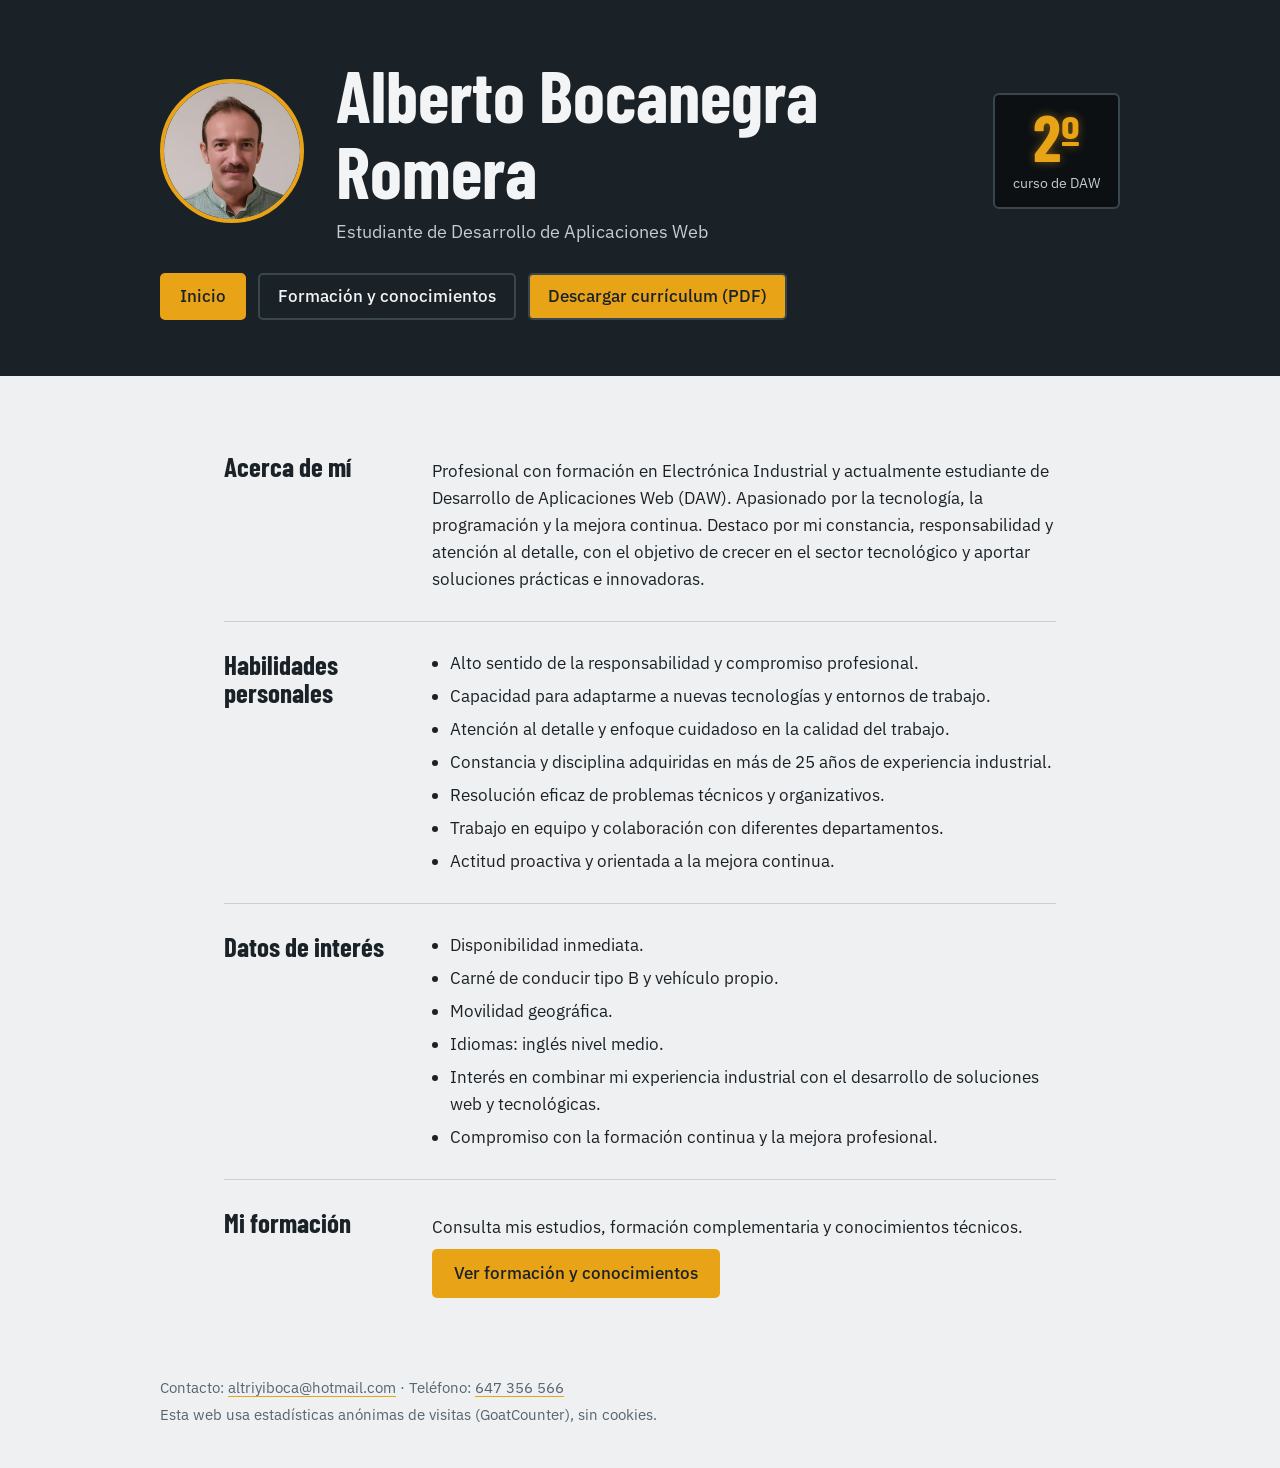
<file: index.html>
<!DOCTYPE html>
<html lang="es">
<head>
  <meta charset="utf-8">
  <meta name="viewport" content="width=device-width, initial-scale=1">
  <title>Alberto Bocanegra Romera · Inicio</title>
  <link href="https://fonts.googleapis.com/css2?family=Barlow+Condensed:wght@500;700&family=IBM+Plex+Sans:wght@400;500&display=swap" rel="stylesheet">
  <link rel="stylesheet" href="style.css">
</head>
<body>
  <header>
    <div class="contenedor">
      <div class="cabecera">
        <img class="foto" src="foto.jpg" alt="Foto de Alberto Bocanegra Romera">
        <div class="texto">
          <h1>Alberto Bocanegra Romera</h1>
          <p class="cargo">Estudiante de Desarrollo de Aplicaciones Web</p>
        </div>
        <div class="indicador" aria-label="Segundo curso de DAW">
          <b>2º</b>
          <span>curso de DAW</span>
        </div>
      </div>
      <nav>
        <a href="index.html" class="activo">Inicio</a>
        <a href="formacion.html">Formación y conocimientos</a>
        <a class="boton" href="CV_Alberto_Bocanegra_2DAW.pdf" download
                data-goatcounter-click="descarga-cv"
                data-goatcounter-title="Descarga del CV">Descargar currículum (PDF)</a>
      </nav>
    </div>
  </header>

  <main class="contenedor">
    <section>
      <h2>Acerca de mí</h2>
      <p>Profesional con formación en Electrónica Industrial y actualmente estudiante de Desarrollo de Aplicaciones Web (DAW). Apasionado por la tecnología, la programación y la mejora continua. Destaco por mi constancia, responsabilidad y atención al detalle, con el objetivo de crecer en el sector tecnológico y aportar soluciones prácticas e innovadoras.</p>
    </section>

    <section>
      <h2>Habilidades personales</h2>
      <ul>
        <li>Alto sentido de la responsabilidad y compromiso profesional.</li>
        <li>Capacidad para adaptarme a nuevas tecnologías y entornos de trabajo.</li>
        <li>Atención al detalle y enfoque cuidadoso en la calidad del trabajo.</li>
        <li>Constancia y disciplina adquiridas en más de 25 años de experiencia industrial.</li>
        <li>Resolución eficaz de problemas técnicos y organizativos.</li>
        <li>Trabajo en equipo y colaboración con diferentes departamentos.</li>
        <li>Actitud proactiva y orientada a la mejora continua.</li>
      </ul>
    </section>

    <section>
      <h2>Datos de interés</h2>
      <ul>
        <li>Disponibilidad inmediata.</li>
        <li>Carné de conducir tipo B y vehículo propio.</li>
        <li>Movilidad geográfica.</li>
        <li>Idiomas: inglés nivel medio.</li>
        <li>Interés en combinar mi experiencia industrial con el desarrollo de soluciones web y tecnológicas.</li>
        <li>Compromiso con la formación continua y la mejora profesional.</li>
      </ul>
    </section>

    <section>
      <h2>Mi formación</h2>
      <div>
        <p>Consulta mis estudios, formación complementaria y conocimientos técnicos.</p>
        <a class="boton" href="formacion.html">Ver formación y conocimientos</a>
      </div>
    </section>
  </main>

  <footer>
   <div class="contenedor">
      Contacto: <a href="mailto:altriyiboca@hotmail.com">altriyiboca@hotmail.com</a> · Teléfono: <a href="tel:+34647356566">647 356 566</a><br>
      Esta web usa estadísticas anónimas de visitas (GoatCounter), sin cookies.
    </div>
  </footer>
  <script data-goatcounter="https://abocanegra.goatcounter.com/count"
          async src="//gc.zgo.at/count.js"></script>
</body>
</html>
</file>
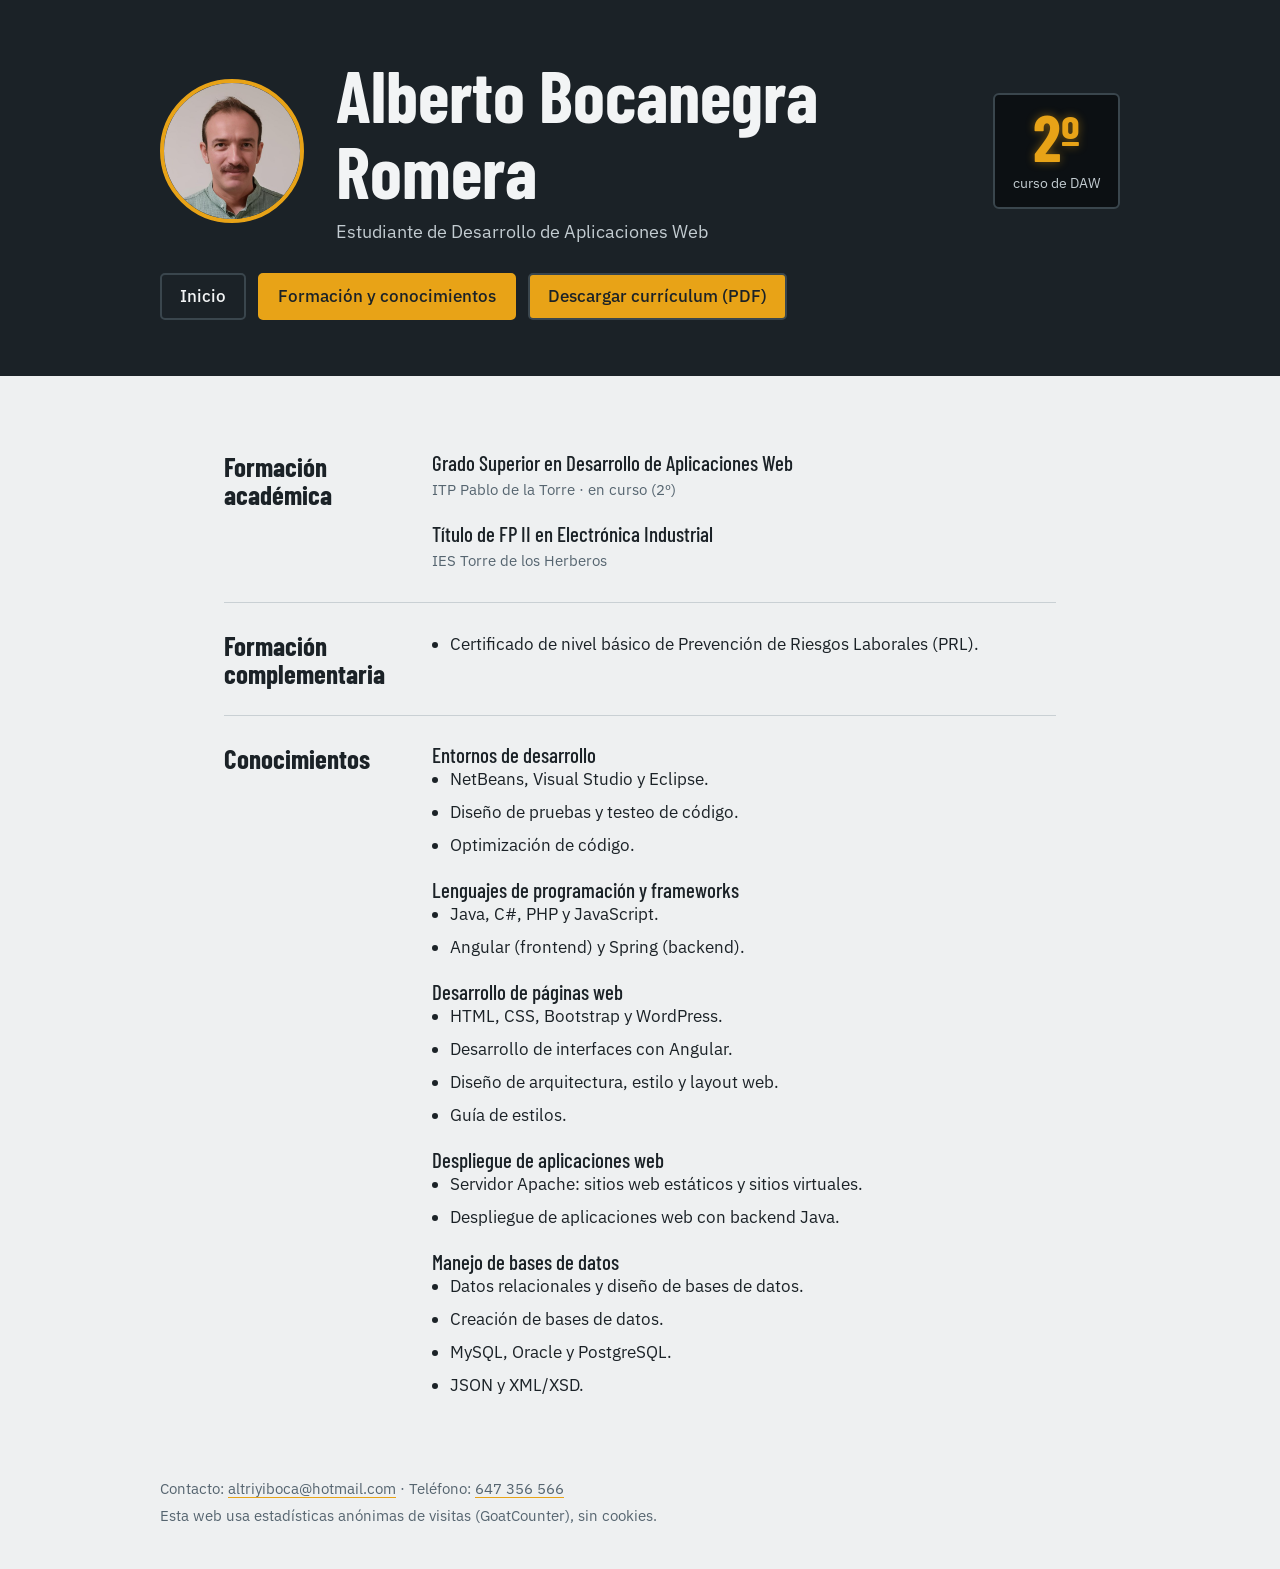
<file: formacion.html>
<!DOCTYPE html>
<html lang="es">

<head>
  <meta charset="utf-8">
  <meta name="viewport" content="width=device-width, initial-scale=1">
  <title>Alberto Bocanegra Romera · Formación y conocimientos</title>
  <link href="https://fonts.googleapis.com/css2?family=Barlow+Condensed:wght@500;700&family=IBM+Plex+Sans:wght@400;500&display=swap" rel="stylesheet">
  <link rel="stylesheet" href="style.css">
</head>

<body>
  <header>
    <div class="contenedor">
      <div class="cabecera">
        <img class="foto" src="foto.jpg" alt="Foto de Alberto Bocanegra Romera">
        <div class="texto">
          <h1>Alberto Bocanegra Romera</h1>
          <p class="cargo">Estudiante de Desarrollo de Aplicaciones Web</p>
        </div>
        <div class="indicador" aria-label="Segundo curso de DAW">
          <b>2º</b>
          <span>curso de DAW</span>
        </div>
      </div>
      <nav>
        <a href="index.html">Inicio</a>
        <a href="formacion.html" class="activo">Formación y conocimientos</a>
        <a class="boton" href="CV_Alberto_Bocanegra_2DAW.pdf" download
             data-goatcounter-click="descarga-cv"
             data-goatcounter-title="Descarga del CV">Descargar currículum (PDF)</a>
      </nav>
    </div>
  </header>

  <main class="contenedor">
    <section>
      <h2>Formación académica</h2>
      <div>
        <div class="elemento">
          <h3>Grado Superior en Desarrollo de Aplicaciones Web</h3>
          <p class="meta">ITP Pablo de la Torre · en curso (2º)</p>
        </div>
        <div class="elemento">
          <h3>Título de FP II en Electrónica Industrial</h3>
          <p class="meta">IES Torre de los Herberos</p>
        </div>
      </div>
    </section>

    <section>
      <h2>Formación complementaria</h2>
      <ul>
        <li>Certificado de nivel básico de Prevención de Riesgos Laborales (PRL).</li>
      </ul>
    </section>

    <section>
      <h2>Conocimientos</h2>
      <div>
        <div class="elemento">
          <h3>Entornos de desarrollo</h3>
          <ul>
            <li>NetBeans, Visual Studio y Eclipse.</li>
            <li>Diseño de pruebas y testeo de código.</li>
            <li>Optimización de código.</li>
          </ul>
        </div>
        <div class="elemento">
          <h3>Lenguajes de programación y frameworks</h3>
          <ul>
            <li>Java, C#, PHP y JavaScript.</li>
            <li>Angular (frontend) y Spring (backend).</li>
          </ul>
        </div>
        <div class="elemento">
          <h3>Desarrollo de páginas web</h3>
          <ul>
            <li>HTML, CSS, Bootstrap y WordPress.</li>
            <li>Desarrollo de interfaces con Angular.</li>
            <li>Diseño de arquitectura, estilo y layout web.</li>
            <li>Guía de estilos.</li>
          </ul>
        </div>
        <div class="elemento">
          <h3>Despliegue de aplicaciones web</h3>
          <ul>
            <li>Servidor Apache: sitios web estáticos y sitios virtuales.</li>
            <li>Despliegue de aplicaciones web con backend Java.</li>
          </ul>
        </div>
        <div class="elemento">
          <h3>Manejo de bases de datos</h3>
          <ul>
            <li>Datos relacionales y diseño de bases de datos.</li>
            <li>Creación de bases de datos.</li>
            <li>MySQL, Oracle y PostgreSQL.</li>
            <li>JSON y XML/XSD.</li>
          </ul>
        </div>
      </div>
    </section>
  </main>

  <footer>
    <div class="contenedor">
      Contacto: <a href="mailto:altriyiboca@hotmail.com">altriyiboca@hotmail.com</a> · Teléfono: <a href="tel:+34647356566">647 356 566</a><br>
      Esta web usa estadísticas anónimas de visitas (GoatCounter), sin cookies.
    </div>
  </footer>
  <script data-goatcounter="https://abocanegra.goatcounter.com/count"
          async src="//gc.zgo.at/count.js"></script>
</body>

</html>
</file>
<file: style.css>
/*variables color*/
:root {
  --bg: rgb(238, 240, 241);
  --panel: rgb(27, 34, 39);
  --ink: rgb(27, 34, 39);
  --muted: rgb(86, 101, 112);
  --line: rgb(201, 208, 212);
  --amber: rgb(232, 163, 23);
  --on-panel: rgb(242, 244, 245);
}

/*modo oscuro*/
@media (prefers-color-scheme: dark) {
  :root {
    --bg: #12171a;
    --panel: #1b2429;
    --ink: #e6e9eb;
    --muted: #9aa8b1;
    --line: #2e3a41;
  }
}

* {
  box-sizing: border-box;
}

body {
  margin: 0;
  background: var(--bg);
  color: var(--ink);
  font: 400 17px/27px "IBM Plex Sans", system-ui, sans-serif;
}

h1, h2, h3 {
  font-family: "Barlow Condensed", "Arial Narrow", sans-serif;
  margin: 0;
}

header {
  background: var(--panel);
  color: var(--on-panel);
  padding: 56px 64px;
}

.contenedor {
  max-width: 960px;
  margin: 0 auto;
}

.cabecera {
  display: flex;
  gap: 32px;
  align-items: center;
  justify-content: space-between;
  flex-wrap: wrap;
}

.foto {
  width: 144px;
  height: 144px;
  border-radius: 72px;
  object-fit: cover;
  border: 4px solid var(--amber);
}

.texto {
  flex: 1;
  min-width: 256px;
}

h1 {
  font-size: 72px;
  line-height: 76px;
  font-weight: 700;
}

.cargo {
  margin: 10px 0 0;
  font-size: 18px;
  color: rgb(195, 204, 209);
}

/* Menú */
nav {
  margin-top: 28px;
  display: flex;
  gap: 12px;
  flex-wrap: wrap;
}

nav a {
  color: var(--on-panel);
  text-decoration: none;
  padding: 8px 18px;
  border: 2px solid rgb(58, 70, 77);
  border-radius: 5px;
  font-weight: 500;
}

nav .boton {
  margin-top: 0;
  padding: 8px 18px;
}

nav a:hover {
  border-color: var(--amber);
}

nav a.activo {
  background: var(--amber);
  border-color: var(--amber);
  color: rgb(27, 34, 39);
}

nav a:focus-visible,
.boton:focus-visible {
  outline: 3px solid var(--amber);
  outline-offset: 3px;
}

/* Indicador de ascensor */
.indicador {
  background: rgb(12, 16, 19);
  border: 2px solid rgb(58, 70, 77);
  border-radius: 6px;
  padding: 10px 18px;
  text-align: center;
  min-width: 120px;
}

.indicador b {
  display: block;
  font: 700 64px/64px "Barlow Condensed", sans-serif;
  color: var(--amber);
  text-shadow: 0 0 10px rgba(232, 163, 23, 0.45);
}

.indicador span {
  font-size: 14px;
  color: rgb(195, 204, 209);
}

main {
  padding: 48px 64px;
}

section {
  display: grid;
  grid-template-columns: 176px auto;
  gap: 16px 32px;
  padding: 28px 0;
  border-top: 1px solid var(--line);
}

section:first-child {
  border-top: 0;
}

h2 {
  font-size: 27px;
  line-height: 28px;
  font-weight: 700;
}

h3 {
  font-size: 21px;
  line-height: 22px;
  font-weight: 500;
}

.elemento + .elemento {
  margin-top: 20px;
}

.meta {
  color: var(--muted);
  font-size: 15px;
  margin: 2px 0 0;
}

p {
  margin: 6px 0 0;
  max-width: 672px;
}

ul {
  margin: 0;
  padding-left: 18px;
}

li + li {
  margin-top: 6px;
}

.boton {
  display: inline-block;
  margin-top: 8px;
  padding: 11px 22px;
  background: var(--amber);
  color: rgb(27, 34, 39);
  font-weight: 500;
  text-decoration: none;
  border-radius: 5px;
}

a {
  color: inherit;
  text-decoration-color: var(--amber);
  text-underline-offset: 3px;
}

footer {
  color: var(--muted);
  font-size: 15px;
  padding: 0 64px 40px;
}

/* Tablet */
@media (max-width: 959px) {
  h1 {
    font-size: 56px;
    line-height: 59px;
  }
}

/* Móvil */
@media (max-width: 640px) {
  h1 {
    font-size: 38px;
    line-height: 40px;
  }

  header {
    padding: 24px 20px;
  }

  main {
    padding: 24px 20px;
  }

  footer {
    padding: 0 20px 40px;
  }

  section {
    grid-template-columns: auto;
    gap: 8px;
  }
}
</file>
